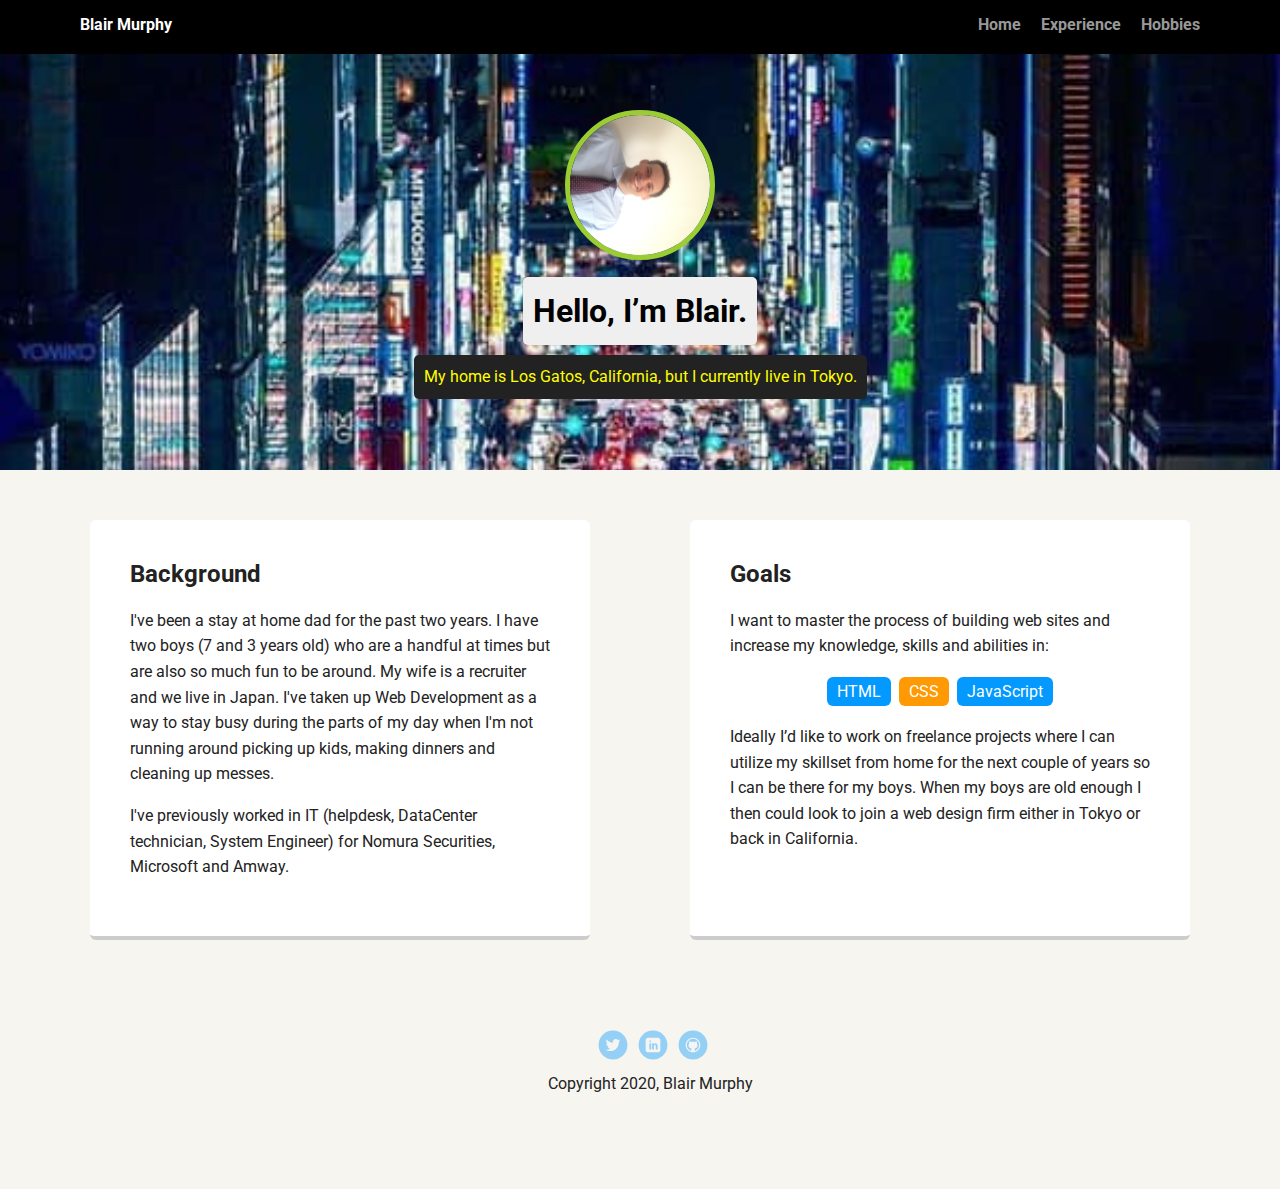
<file: index.html>
<!doctype html>
<html lang="en">

<head>
  <meta charset="utf-8">
  <title>Blair Murphy's Profile</title>
  <meta name="viewport" content="width=device-width, initial-scale=1.0">
  <link rel="stylesheet" href="styles.css">
  <link href="https://fonts.googleapis.com/css?family=Muli%7CRoboto:400,300,500,700,900" rel="stylesheet">
</head>

<body>

  <nav class="main-nav">
    <ul class="nav">
      <li class="name">Blair Murphy</li>
      <li><a href="index.html">Home</a></li>
      <li><a href="experience.html">Experience</a></li>
      <li><a href="hobbies.html">Hobbies</a></li>
    </ul>
  </nav>

  <header>
    <img src="images/new-profile-pic.jpg" alt="Rando pics from the Web" class="profile-image">
    <h1 class="tag name">Hello, I’m Blair.</h1>
    <p class="tag location">My home is Los Gatos, California, but I currently live in Tokyo.</p>
  </header>

  <main class="flex">
    <section class="card">
      <h2>Background</h2>
      <p>I've been a stay at home dad for the past two years. I have two boys (7 and 3 years old) who are a handful at
        times but are also so much fun to be around. My wife is a recruiter and we live in Japan. I've taken up Web
        Development as a way to stay busy during the parts of my day when I'm not running around picking up kids, making
        dinners and cleaning up messes.</p>
      <p>I've previously worked in IT (helpdesk, DataCenter technician, System Engineer) for Nomura Securities,
        Microsoft and Amway.</p>
    </section>

    <section class="card">
      <h2>Goals</h2>
      <p>I want to master the process of building web sites and increase my knowledge, skills and abilities in:</p>
      <ul class="skills">
        <li>HTML</li>
        <li>CSS</li>
        <li>JavaScript</li>
      </ul>
      <p>Ideally I’d like to work on freelance projects where I can utilize my skillset from home for the next couple of
        years so I can be there for my boys. When my boys are old enough I then could look to join a web design firm
        either in Tokyo or back in California.
      </p>
    </section>

  </main>
  <footer>
    <ul>
      <li><a href="https://twitter.com/bomurf" class="social twitter">Twitter</a></li>
      <li><a href="https://www.linkedin.com/in/blair-murphy-1b09542/" class="social linkedin">LinkedIn</a></li>
      <li><a href="https://github.com/bomurf/techdegree-project-1" class="social github">Github</a></li>
    </ul>
    <p class="copyright">Copyright 2020, Blair Murphy</p>
  </footer>
</body>

</html>
</file>
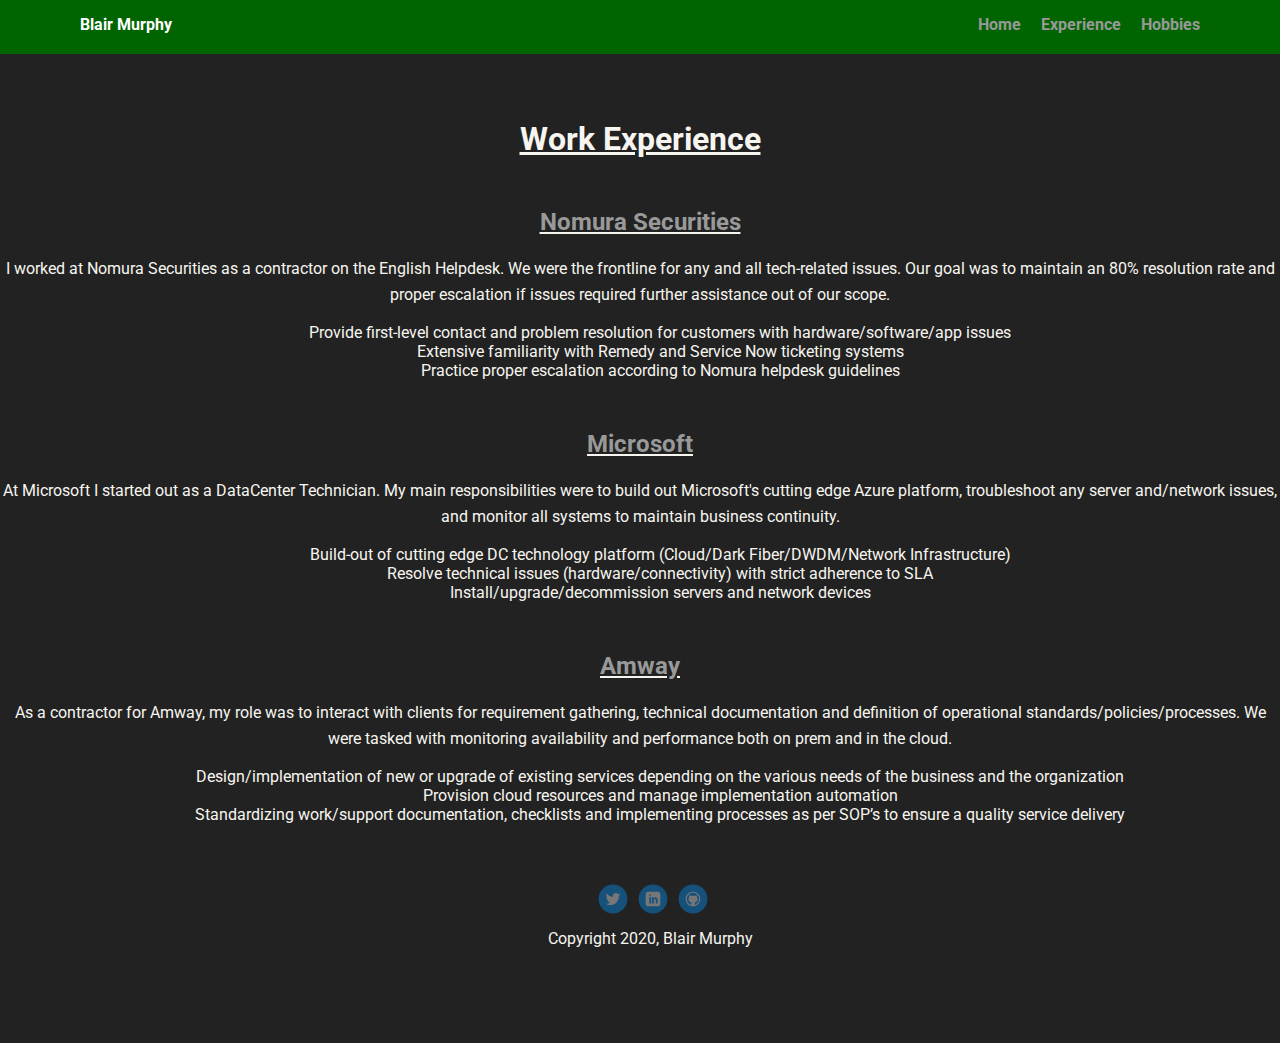
<file: experience.html>
<!DOCTYPE html>
<html lang="en">

<head>
  <meta charset="utf-8">
  <title>Blair Murphy's Experience</title>
  <meta name="viewport" content="width=device-width, initial-scale=1.0">
  <link rel="stylesheet" href="styles.css">
  <link href="https://fonts.googleapis.com/css?family=Muli%7CRoboto:400,300,500,700,900" rel="stylesheet">
</head>

<body class="experience">

  <nav class="secondary-nav">
    <ul class="nav">
      <li class="name">Blair Murphy</li>
      <li><a href="index.html">Home</a></li>
      <li><a href="experience.html">Experience</a></li>
      <li><a href="hobbies.html">Hobbies</a></li>
    </ul>
  </nav>

  <main>

    <div class="experience">
      <h1><u>Work Experience</u></h1>
    </div>

    <div class="nomura">
      <h2><u><a href="https://www.nomuraholdings.com/jp/top.html" target=" _blank" class="experience">Nomura
            Securities</a></u></h2>
      <p>I worked at Nomura Securities as a contractor on the English Helpdesk. We were the frontline for any and all
        tech-related issues. Our goal was to maintain an 80% resolution rate and proper escalation if issues required
        further assistance out of our scope.</p>
      <ul class="experience">
        <li>Provide first-level contact and problem resolution for customers with hardware/software/app issues</li>
        <li>Extensive familiarity with Remedy and Service Now ticketing systems</li>
        <li>Practice proper escalation according to Nomura helpdesk guidelines</li>
      </ul>
    </div>

    <div class="microsoft">
      <h2><u><a href="https://www.microsoft.com/ja-jp/" target=" _blank">Microsoft</a></u></h2>
      <p>At Microsoft I started out as a DataCenter Technician. My main responsibilities were to build out Microsoft's
        cutting edge Azure platform, troubleshoot any server and/network issues, and monitor all systems to maintain
        business continuity.</p>
      <ul class="experience">
        <li>Build-out of cutting edge DC technology platform (Cloud/Dark Fiber/DWDM/Network Infrastructure)</li>
        <li>Resolve technical issues (hardware/connectivity) with strict adherence to SLA</li>
        <li>Install/upgrade/decommission servers and network devices</li>
      </ul>
    </div>

    <div class="amway">
      <h2><u><a href="http://www.amway.co.jp/" target=" _blank">Amway</a></u></h2>
      <p>As a contractor for Amway, my role was to interact with clients for requirement gathering, technical
        documentation and definition of operational standards/policies/processes. We were tasked with monitoring
        availability and performance both on prem and in the cloud.</p>
      <ul class="experience">
        <li>Design/implementation of new or upgrade of existing services depending on the various needs of
          the business and the organization</li>
        <li>Provision cloud resources and manage implementation automation</li>
        <li>Standardizing work/support documentation, checklists and implementing processes as per SOP’s
          to ensure a quality service delivery</li>
      </ul>
    </div>

  </main>

  <footer>
    <ul>
      <li><a href="https://twitter.com/bomurf" class="social twitter">Twitter</a></li>
      <li><a href="https://www.linkedin.com/in/blair-murphy-1b09542/" class="social linkedin">LinkedIn</a></li>
      <li><a href="https://github.com/bomurf/techdegree-project-1" class="social github">Github</a></li>
    </ul>
    <p class="copyright">Copyright 2020, Blair Murphy</p>
  </footer>

</body>

</html>
</file>
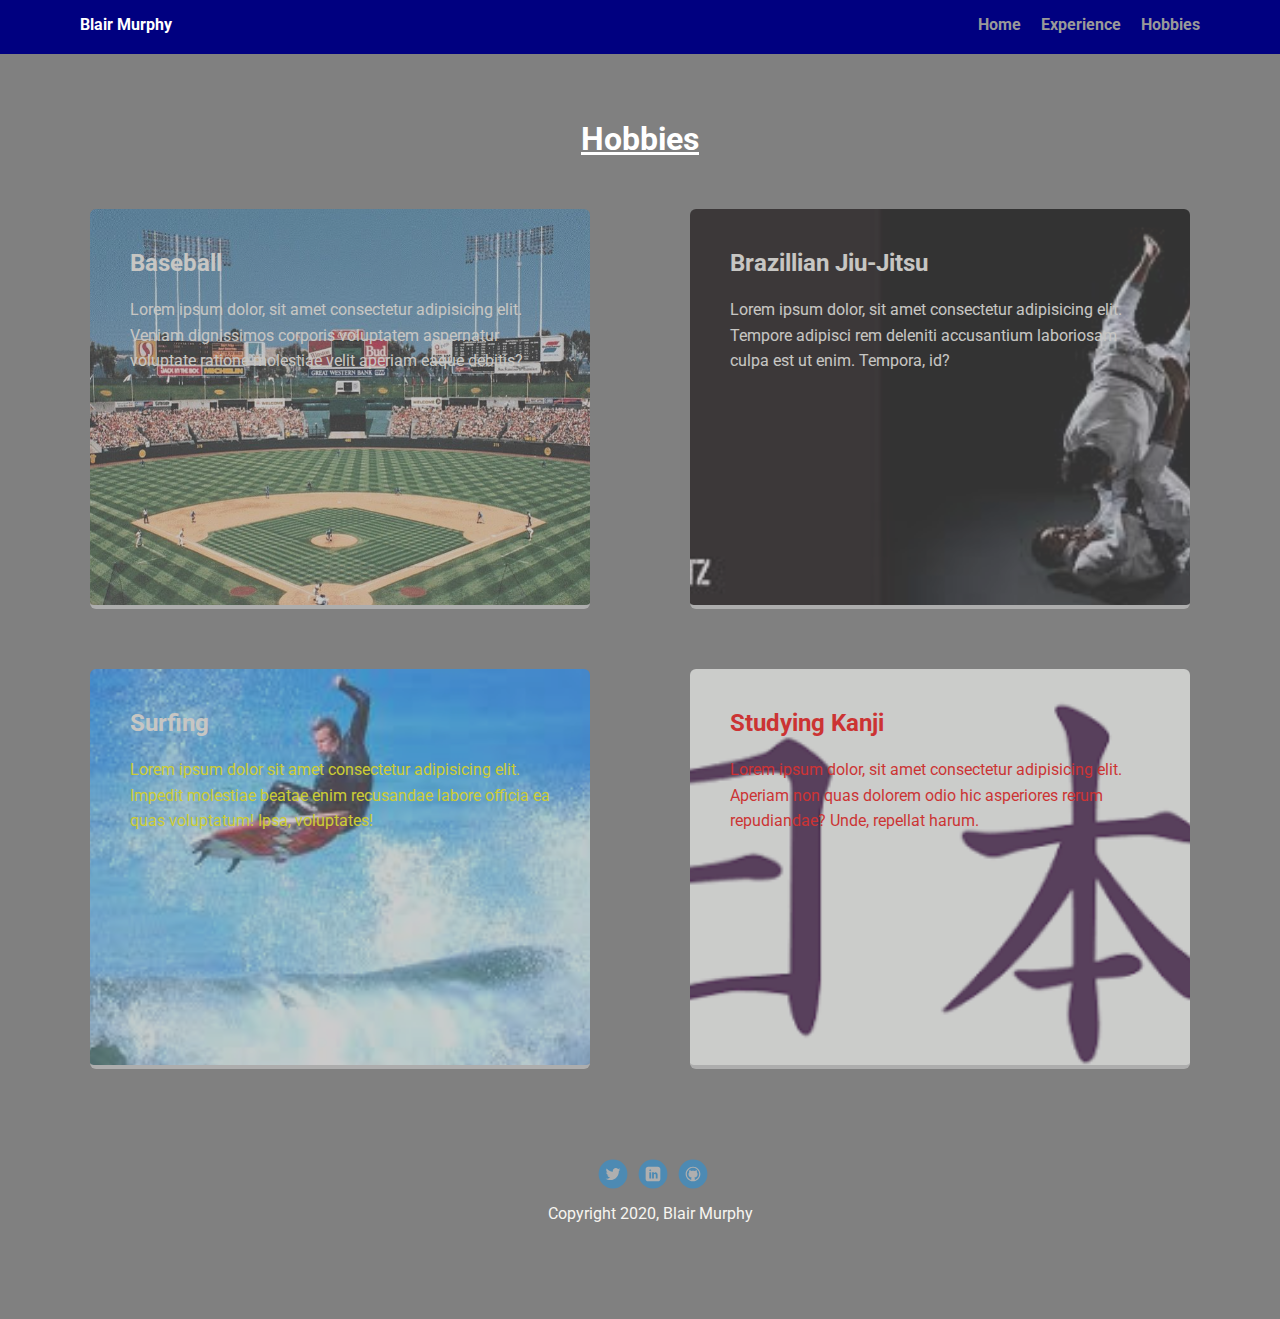
<file: hobbies.html>
<!DOCTYPE html>
<html lang="en">

<head>
  <meta charset="utf-8">
  <title>Blair Murphy's Hobbies</title>
  <meta name="viewport" content="width=device-width, initial-scale=1.0">
  <link rel="stylesheet" href="styles.css">
  <link href="https://fonts.googleapis.com/css?family=Muli%7CRoboto:400,300,500,700,900" rel="stylesheet">
</head>

<body class="hobbies">

  <nav class="third-nav">
    <ul class="nav">
      <li class="name">Blair Murphy</li>
      <li><a href="index.html">Home</a></li>
      <li><a href="experience.html">Experience</a></li>
      <li><a href="hobbies.html">Hobbies</a></li>
    </ul>
  </nav>

  <main>

    <div class="hobbies">
      <h1><u>Hobbies</u></h1>
    </div>

    <section class="flex">

      <article class="card-hobbies">
        <h2 class="hobbies-h2">Baseball</h2>
        <p>Lorem ipsum dolor, sit amet consectetur adipisicing elit. Veniam dignissimos corporis voluptatem aspernatur
          voluptate ratione molestiae velit aperiam eaque debitis?</p>
      </article>

      <article class="card-hobbies2">
        <h2 class="hobbies-h2">Brazillian Jiu-Jitsu</h2>
        <p>Lorem ipsum dolor, sit amet consectetur adipisicing elit. Tempore adipisci rem deleniti accusantium
          laboriosam culpa est ut enim. Tempora, id?</p>
      </article>
    </section>

    <section class="flex">

      <article class="card-hobbies3">
        <h2 class="hobbies-h2">Surfing</h2>
        <p>Lorem ipsum dolor sit amet consectetur adipisicing elit. Impedit molestiae beatae enim recusandae labore
          officia ea quas voluptatum! Ipsa, voluptates!</p>
      </article>

      <article class="card-hobbies4">
        <h2 class="hobbies-kanji">Studying Kanji</h2>
        <p>Lorem ipsum dolor, sit amet consectetur adipisicing elit. Aperiam non quas dolorem odio hic asperiores rerum
          repudiandae? Unde, repellat harum.</p>
      </article>
    </section>
  </main>

  <footer>
    <ul>
      <li><a href="https://twitter.com/bomurf" class="social twitter">Twitter</a></li>
      <li><a href="https://www.linkedin.com/in/blair-murphy-1b09542/" class="social linkedin">LinkedIn</a></li>
      <li><a href="https://github.com/bomurf/techdegree-project-1" class="social github">Github</a></li>
    </ul>
    <p class="copyright">Copyright 2020, Blair Murphy</p>
  </footer>

</body>

</html>
</file>
<file: styles.css>
/* Global Layout Set-up */
* { 
  box-sizing: border-box;
}
  
body {
  margin: 0;
  padding: 0;
  text-align: center;
  font-family: 'Roboto', sans-serif;
  color: #222;
  background: #f7f5f0;
}
/* Link Styles */

a {
  text-decoration: none;
  color: #999;
}
a:hover {
  color: #6633ff;
}

/* Section Styles */

.main-nav {
  width: 100%;
  background: black;
  min-height: 30px;
  padding: 10px;
  position: fixed;
  text-align: center;
}

.nav {
  display: flex;
  justify-content: space-around;
  font-weight: 700;
  list-style-type: none;
  margin: 0 auto;
  padding: 0;
}

.nav .name {
    display: block;
    margin-right: auto;
    color: white;
}
.nav li {
  padding: 5px 10px 10px 10px;
}
.nav a {
  transition: all .5s;
}
.nav a:hover {
  color: white
}

header {
  text-align: center;
  background: url('images/new-background.jpg') no-repeat top center ;
  background-size: cover;
  overflow: hidden;
  padding-top: 60px;
}
header {
  line-height: 1.5;
}
header .profile-image {
  margin-top: 50px;
  width: 150px;
  height: 150px;
  border-radius: 50%;
  border: 5px solid yellowgreen;
  transition: all .5s;
}
header .profile-image:hover {
  transform: scale(1.2) rotate(5deg);
}
.tag {
  background-color: #efefef;
  color: black;
  padding: 10px;
  border-radius: 5px;
  display: table;
  margin: 10px auto;
} 
.location {
  background-color: #222;
  color: yellow;
}
.card {
  margin: 30px;
  padding: 20px 40px 40px;
  max-width: 500px;
  text-align: left;
  background: #fff;
  border-bottom: 4px solid #ccc;
  border-radius: 6px;
  transition: all .5s;
}
.card:hover {
  border-color: #ff99ff;
}

ul.skills {
  padding: 0;
  text-align: center;
}

.skills li {
  border-radius: 6px;
  display: inline-block;
  background: #ff9904;
  color: white;
  padding: 5px 10px;
  margin: 2px;
}

.skills li:nth-child(odd) {
  background: #0399ff;
}

footer {
  width: 100%;
  min-height: 30px;
  padding: 20px 0 40px 20px;
}

footer .copyright {
  top: -8px;
  font-size: .75em;
}

footer ul {
  list-style-type: none;
  margin: 0;
  padding: 0;
}

footer ul li {
  display: inline-block;
}

a.social {
  display: inline-block;
  text-indent: -9999px;
  margin-left: 5px;
  width: 30px;
  height: 30px;
  background-size: 30px 30px;
  opacity: .4;
  transition: all .5s;
}
a.twitter {
  background-image: url(images/twitter.svg);
}
a.linkedin {
  background-image: url(images/linkedin.svg);
}
a.github {
  background-image: url(images/github.svg);
}
a.social:hover {
  opacity: 1;
}
.clearfix {
  clear: both;
}

/* Styles for larger screens */
@media screen and (min-width: 720px) {
  
  .flex {
      display: -ms-flexbox;      /* TWEENER - IE 10 */
      display: flex; 
      max-width: 1200px;
      -ms-flex-pack: distribute;
      justify-content: space-around;
      margin: 0 auto;
  }

  header {
    min-height: 470px;
  }

  .nav {
    max-width: 1200px;
    padding: 0 30px;
  }


  main {
    padding-top: 20px;
  }

  main p {
    line-height: 1.6em;
  }

  footer {
    font-size: 1.3em;
    max-width: 1200px;
    margin: 40px auto;
  }
}

/* Experience Page */
body.experience {
  margin: 0;
  padding: 0;
  text-align: center;
  font-family: 'Roboto', sans-serif;
  color: #f7f5f0;
  background: #222;
}

.secondary-nav {
  width: 100%;
  background: darkgreen;
  min-height: 30px;
  padding: 10px;
  position: fixed;
  text-align: center;
}

div.experience {
  margin-top: 100px;
}

ul.experience {
  list-style-type: none;
}

div.nomura {
  margin-top: 50px;
}

div.microsoft {
  margin-top: 50px;
}

div.amway {
  margin-top: 50px;;
}

/* Hobbies page */
body.hobbies {
  margin: 0;
  padding: 0;
  text-align: center;
  font-family: 'Roboto', sans-serif;
  color: #f7f5f0;
  background: grey;
}

.third-nav {
  width: 100%;
  background: navy;
  min-height: 30px;
  padding: 10px;
  position: fixed;
  text-align: center;
  z-index: 1;
}

div.hobbies {
  margin-top: 100px;
}

div.hobbies h1{
  color: white;
}

h2.hobbies-h2 {
  color: #f7f5f0;
}

.card-hobbies {
  margin: 30px;
  padding: 20px 40px 40px;
  max-width: 500px;
  min-height: 400px;
  text-align: left;
  background: #fff;
  background: url('images/baseball.jpg');background-size: 130%;background-repeat: no-repeat;background-position: top center;
  opacity: 0.6;
  border-bottom: 4px solid #ccc;
  border-radius: 6px;
  transition: all .5s;
}
.card-hobbies:hover {
  border-color: #ff99ff;
}

.card-hobbies2 {
  margin: 30px;
  padding: 20px 40px 40px;
  max-width: 500px;
  text-align: left;
  background: #fff;
  background: url('images/bjj.jpg');background-size: 130%;background-repeat: no-repeat;background-position: top center;  
  opacity: 0.6;
  border-bottom: 4px solid #ccc;
  border-radius: 6px;
  transition: all .5s;
}
.card-hobbies2:hover {
  border-color: #ff99ff;
}

.card-hobbies3 {
  margin: 30px;
  padding: 20px 40px 40px;
  color: yellow;
  max-width: 500px;
  min-height: 400px;
  text-align: left;
  background: #fff;
  background: url('images/surfing.jpg');background-size: 130%;background-repeat: no-repeat;background-position: top center;
  opacity: 0.6;
  border-bottom: 4px solid #ccc;
  border-radius: 6px;
  transition: all .5s;
}
.card-hobbies3:hover {
  border-color: #ff99ff;
}

.card-hobbies4 {
  margin: 30px;
  padding: 20px 40px 40px;
  color: red;
  max-width: 500px;
  text-align: left;
  background: #fff;
  background: url('images/kanji.png');background-size: 130%;background-repeat: no-repeat;background-position: top center;
  opacity: 0.6;
  border-bottom: 4px solid #ccc;
  border-radius: 6px;
  transition: all .5s;
}
.card-hobbies4:hover {
  border-color: #ff99ff;
}
</file>
